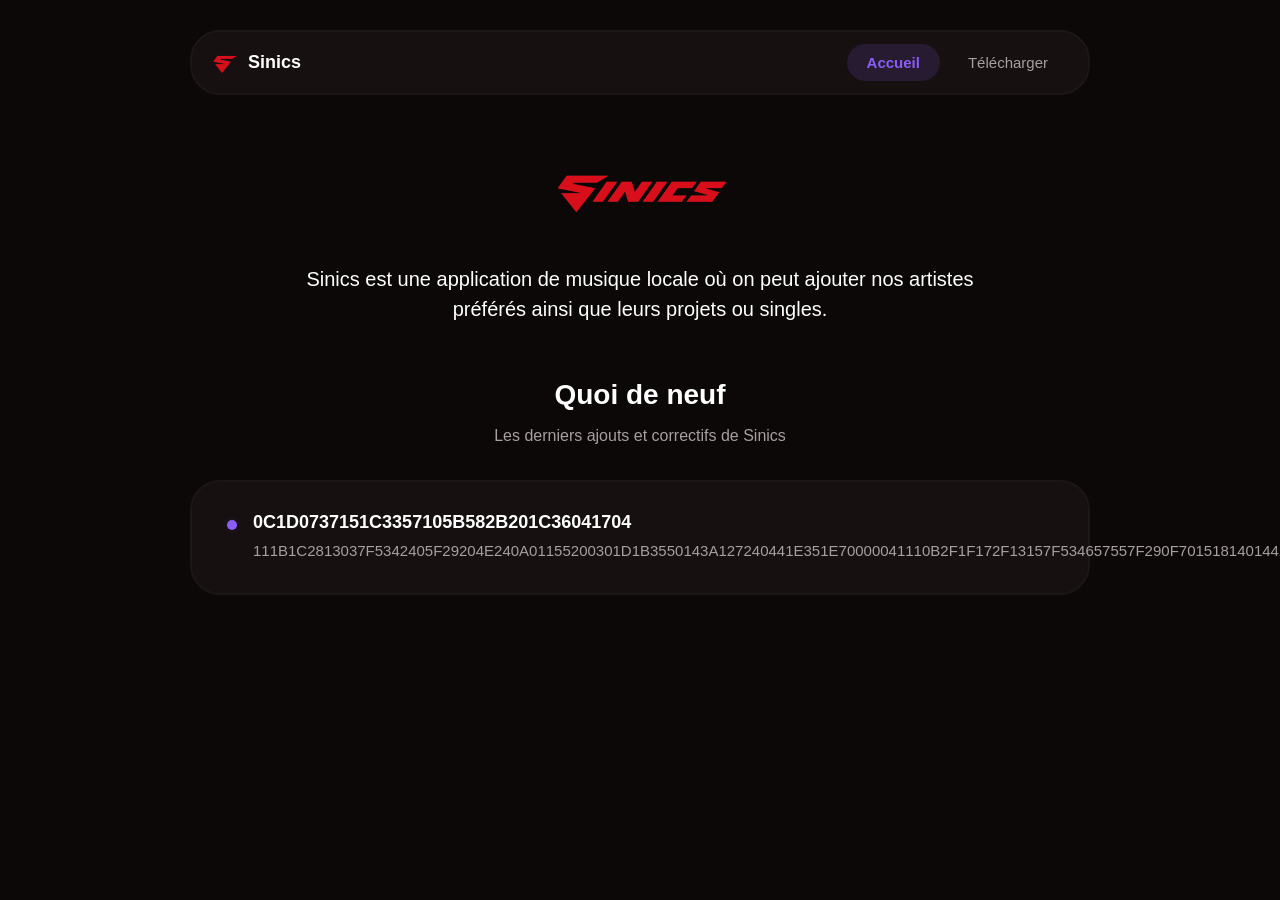
<file: index.html>
<!DOCTYPE html>
<html lang="fr">
<head>
    <meta charset="UTF-8">
    <meta name="viewport" content="width=device-width, initial-scale=1">
    <title>Sinics</title>
    <link rel="icon" type="image/png" href="LilSinicsLogo.png">
    <link rel="stylesheet" href="style.css">
</head>
<body>

    <nav class="navbar">
        <a class="nav-brand" href="index.html">
            <img src="LilSinicsLogo.png" alt="">
            Sinics
        </a>
        <div class="nav-links">
            <a href="index.html" class="active">Accueil</a>
            <a href="telechargement.html">Télécharger</a>
        </div>
    </nav>

    <img id="logo" src="TextBrrApp.png">
    <p id="description">
        Sinics est une application de musique locale où on peut ajouter nos artistes préférés ainsi que leurs projets ou singles.
    </p>

    <h2 class="page-title">Quoi de neuf</h2>
    <p class="page-subtitle">Les derniers ajouts et correctifs de Sinics</p>

    <div class="board" id="news-board">
        <div class="board-empty">Chargement de la news...</div>
    </div>

<script>
fetch("news.json")
.then(response => response.json())
.then(item => {
    const board = document.getElementById("news-board");

    if (!item || !item.titre) {
        board.innerHTML = '<div class="board-empty">Aucune news pour le moment.</div>';
        return;
    }

    board.innerHTML = `
        <div class="news-item">
            <div class="news-pin"></div>
            <div class="news-body">
                <div class="news-head">
                    <div class="news-title"></div>
                    <div class="news-date"></div>
                </div>
                <div class="news-desc"></div>
            </div>
        </div>
    `;
    board.querySelector(".news-title").textContent = item.titre || "";
    board.querySelector(".news-date").textContent = item.date || "";
    board.querySelector(".news-desc").textContent = item.desc || "";
})
.catch(err => {
    document.getElementById("news-board").innerHTML =
        '<div class="board-empty">Impossible de charger la news.</div>';
    console.error(err);
});
</script>
</body>
</html>
</file>
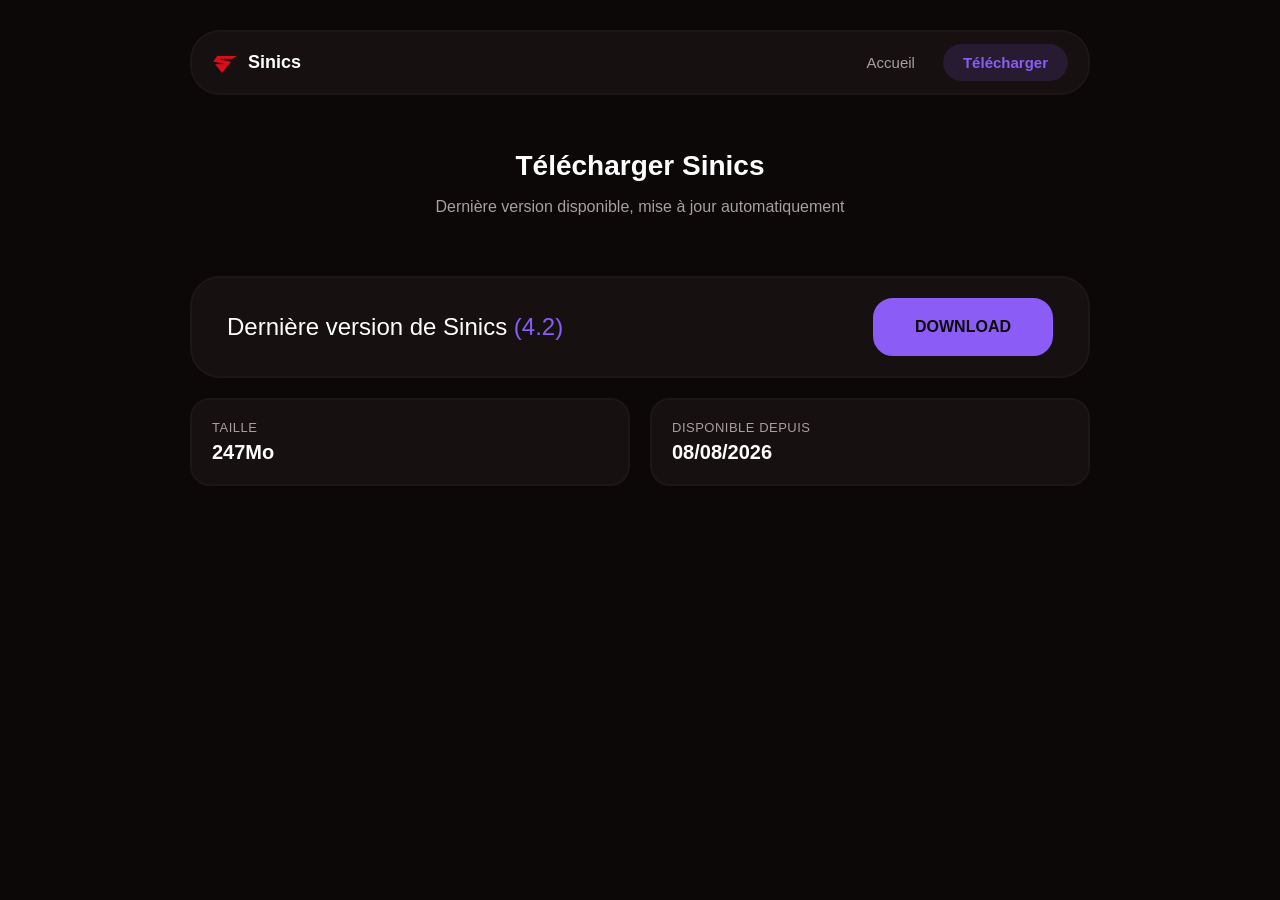
<file: telechargement.html>
<!DOCTYPE html>
<html lang="fr">
<head>
    <meta charset="UTF-8">
    <meta name="viewport" content="width=device-width, initial-scale=1">
    <title>Sinics — Télécharger</title>
    <link rel="icon" type="image/png" href="LilSinicsLogo.png">
    <link rel="stylesheet" href="style.css">
</head>
<body>

    <nav class="navbar">
        <a class="nav-brand" href="index.html">
            <img src="LilSinicsLogo.png" alt="">
            Sinics
        </a>
        <div class="nav-links">
            <a href="index.html">Accueil</a>
            <a href="telechargement.html" class="active">Télécharger</a>
        </div>
    </nav>

    <h2 class="page-title">Télécharger Sinics</h2>
    <p class="page-subtitle">Dernière version disponible, mise à jour automatiquement</p>

    <div class="download-panel">
        <div class="download-text">
            Dernière version de Sinics <span id="version"></span>
        </div>
        <a id="download" href="https://github.com/Matt0cmprsd/MattGamesLauncher/releases/download/Sinics4.2/Sinics.zip" target="_blank">
            DOWNLOAD
        </a>
    </div>

    <div class="info-row">
        <div class="info-card">
            <div class="label">Taille</div>
            <div class="value" id="taille">—</div>
        </div>
        <div class="info-card">
            <div class="label">Disponible depuis</div>
            <div class="value" id="dispo">—</div>
        </div>
    </div>

<script>
fetch("api.json")
.then(response => response.json())
.then(api => {
    document.getElementById("version").textContent =
        "(" + api.version + ")";
    document.getElementById("taille").textContent = api.taille || "—";
    document.getElementById("dispo").textContent = api.dispo || "—";
})
.catch(err => console.error(err));
</script>
</body>
</html>
</file>
<file: style.css>
:root{
    --bg:#0C0808;
    --panel:#161010;
    --panel-border:#1C1616;
    --text:#FFFFFF;
    --text-muted:#A89F9F;
    --accent:#8B5CF6;
    --accent-soft:rgba(139,92,246,0.14);
}

*{
    box-sizing:border-box;
}

body{
    margin:0;
    background:var(--bg);
    font-family:-apple-system,"Segoe UI",Roboto,Arial,sans-serif;
    text-align:center;
    color:var(--text);
    padding-bottom:80px;
}

a{
    font-family:inherit;
}

/* ---------- Navigation ---------- */
.navbar{
    width:900px;
    max-width:92%;
    margin:30px auto 0;
    background:var(--panel);
    border:2px solid var(--panel-border);
    border-radius:30px;
    display:flex;
    align-items:center;
    justify-content:space-between;
    padding:12px 20px;
}

.nav-brand{
    display:flex;
    align-items:center;
    gap:10px;
    color:var(--text);
    text-decoration:none;
    font-weight:bold;
    font-size:18px;
}

.nav-brand img{
    height:26px;
}

.nav-links{
    display:flex;
    gap:8px;
}

.nav-links a{
    color:var(--text-muted);
    text-decoration:none;
    font-size:15px;
    padding:10px 20px;
    border-radius:20px;
    transition:.2s;
}

.nav-links a:hover{
    color:var(--text);
    background:var(--panel-border);
}

.nav-links a.active{
    color:var(--accent);
    background:var(--accent-soft);
    font-weight:bold;
}

/* ---------- Hero ---------- */
#logo{
    width:180px;
    margin-top:50px;
}

#description{
    color:var(--text);
    width:700px;
    max-width:88%;
    margin:auto;
    margin-top:25px;
    line-height:30px;
    font-size:20px;
}

.page-title{
    font-size:28px;
    margin-top:55px;
    margin-bottom:6px;
}

.page-subtitle{
    color:var(--text-muted);
    font-size:16px;
    margin-bottom:35px;
}

/* ---------- Download panel (existing) ---------- */
.download-panel{
    width:900px;
    max-width:92%;
    min-height:90px;
    background:var(--panel);
    border:2px solid var(--panel-border);
    margin:auto;
    margin-top:60px;
    border-radius:30px;
    display:flex;
    flex-wrap:wrap;
    gap:16px;
    align-items:center;
    justify-content:space-between;
    padding:20px 35px;
    box-sizing:border-box;
}

.download-text{
    color:var(--text);
    font-size:24px;
    text-align:left;
}

#version{
    color:var(--accent);
}

#download{
    background:var(--accent);
    border:2px solid var(--accent);
    color:var(--bg);
    text-decoration:none;
    padding:18px 40px;
    border-radius:20px;
    font-weight:bold;
    transition:.2s;
    box-sizing:border-box;
    white-space:nowrap;
}

#download:hover{
    transform:scale(1.05);
    background:#7A4CF0;
}

/* ---------- Info cards (download page) ---------- */
.info-row{
    width:900px;
    max-width:92%;
    margin:20px auto 0;
    display:flex;
    gap:20px;
    flex-wrap:wrap;
}

.info-card{
    flex:1;
    min-width:220px;
    background:var(--panel);
    border:2px solid var(--panel-border);
    border-radius:20px;
    padding:20px;
    text-align:left;
}

.info-card .label{
    color:var(--text-muted);
    font-size:13px;
    text-transform:uppercase;
    letter-spacing:.5px;
    margin-bottom:6px;
}

.info-card .value{
    font-size:20px;
    font-weight:bold;
}

/* ---------- News board (home page) ---------- */
.board{
    width:900px;
    max-width:92%;
    margin:0 auto;
    background:var(--panel);
    border:2px solid var(--panel-border);
    border-radius:30px;
    padding:30px 35px;
    text-align:left;
}

.news-item{
    display:flex;
    gap:16px;
}

.news-pin{
    flex-shrink:0;
    width:10px;
    height:10px;
    border-radius:50%;
    background:var(--accent);
    box-shadow:0 0 10px var(--accent-soft);
    margin-top:8px;
}

.news-body{
    flex:1;
}

.news-head{
    display:flex;
    justify-content:space-between;
    align-items:baseline;
    gap:12px;
    flex-wrap:wrap;
}

.news-title{
    font-size:18px;
    font-weight:bold;
}

.news-date{
    color:var(--text-muted);
    font-size:13px;
    white-space:nowrap;
}

.news-desc{
    color:var(--text-muted);
    font-size:15px;
    line-height:24px;
    margin-top:6px;
}

.board-empty{
    color:var(--text-muted);
    padding:30px 0;
}
</file>
